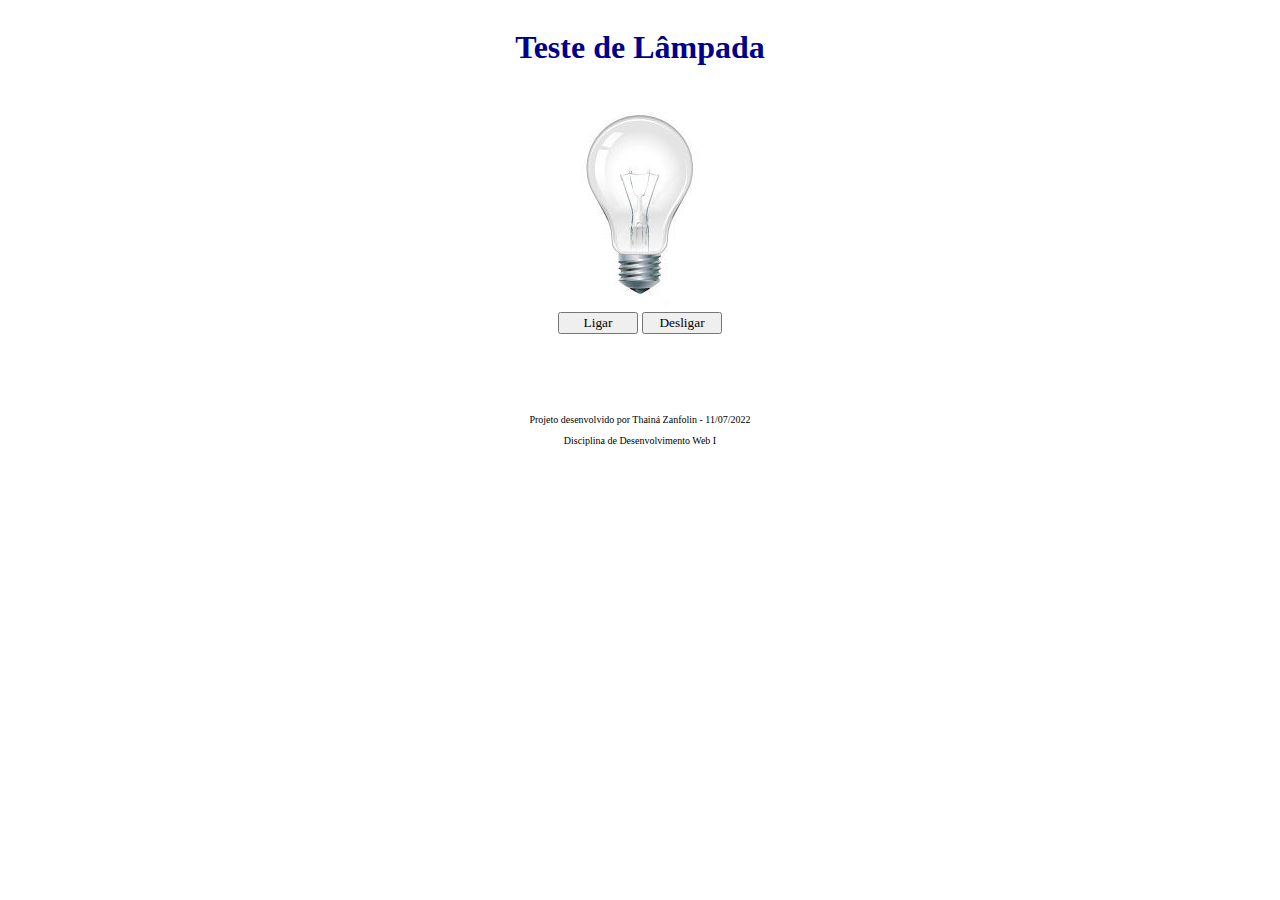
<file: 001 projeto-lampada/index.html>
<!DOCTYPE html>
<html lang="en">
<head>
    <meta charset="UTF-8">
    <meta http-equiv="X-UA-Compatible" content="IE=edge">
    <meta name="viewport" content="width=device-width, initial-scale=1.0">
    <link rel="stylesheet" href="_css/style.css">
    <title>Lâmpada</title>


</head>
<body>

    <header>
        <h1>Teste de Lâmpada</h1>
    </header>
    <main>
        <div>
            <img src="_img/desligada.jpg" alt="lâmpada desligada"  id="lamp">

        </div>
        <div>
            <button id="turnOn">Ligar</button>
            <button id="turnOff">Desligar</button>
        </div>

    </main>
    
    <script src="_js/lampada.js"></script>
</body>

<footer>
    <p>Projeto desenvolvido por Thainá Zanfolin - 11/07/2022</p>
    <p>Disciplina de Desenvolvimento Web I</p>

</footer>
</html>
</file>
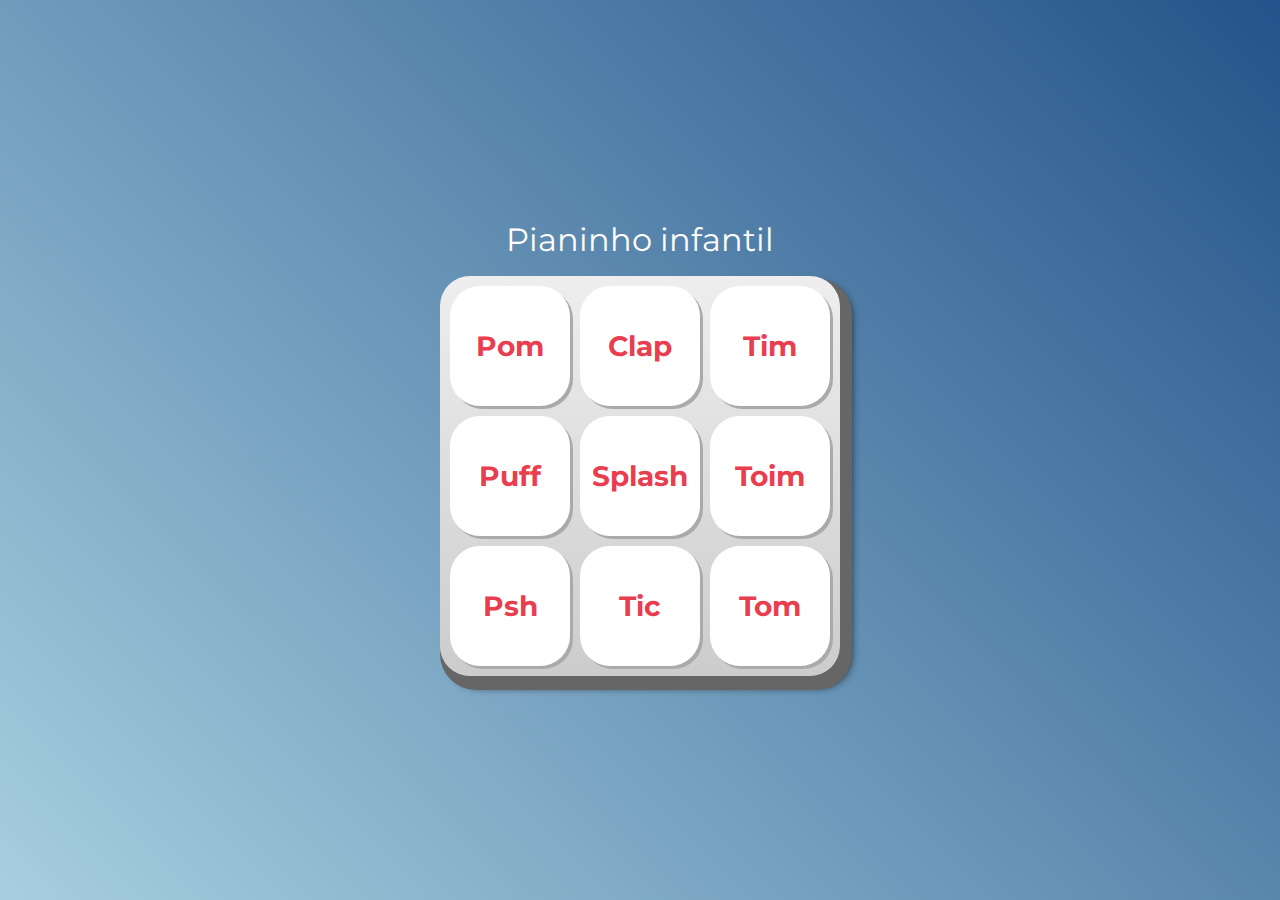
<file: 002 teclado-musical/index.html>
<!DOCTYPE html>
<html lang="pt-BR">
<head>
    <meta charset="UTF-8">
    <meta http-equiv="X-UA-Compatible" content="IE=edge">
    <meta name="viewport" content="width=device-width, initial-scale=1.0">

    <title>Pianinho - Alura</title>

    <link rel="preconnect" href="https://fonts.googleapis.com">
    <link rel="preconnect" href="https://fonts.gstatic.com" crossorigin>
    <link href="https://fonts.googleapis.com/css2?family=Montserrat:wght@500;600&display=swap" rel="stylesheet">

    <link rel="icon" type="image/png" href="images/bateria.png">
    <link rel="stylesheet" href="css/reset.css">
    <link rel="stylesheet" href="css/estilos.css">


</head>
<body>

    <h1>Pianinho infantil</h1>

    <section class="teclado">
        <button class="tecla tecla_pom">Pom</button>
        <button class="tecla tecla_clap">Clap</button>
        <button class="tecla tecla_tim">Tim</button>

        <button class="tecla tecla_puff">Puff</button>
        <button class="tecla tecla_splash">Splash</button>
        <button class="tecla tecla_toim">Toim</button>

        <button class="tecla tecla_psh">Psh</button>
        <button class="tecla tecla_tic">Tic</button>
        <button class="tecla tecla_tom">Tom</button>
    </section>

    <audio src="sounds/keyq.wav" id="som_tecla_pom"></audio>
    <audio src="sounds/keyw.wav" id="som_tecla_clap"></audio>
    <audio src="sounds/keye.wav" id="som_tecla_tim"></audio>
    <audio src="sounds/keya.wav" id="som_tecla_puff"></audio>
    <audio src="sounds/keys.wav" id="som_tecla_splash"></audio>
    <audio src="sounds/keyd.wav" id="som_tecla_toim"></audio>
    <audio src="sounds/keyz.wav" id="som_tecla_psh"></audio>
    <audio src="sounds/keyx.wav" id="som_tecla_tic"></audio>
    <audio src="sounds/keyc.wav" id="som_tecla_tom"></audio>

    <script src="main.js"></script>
</body>
</html>
</file>
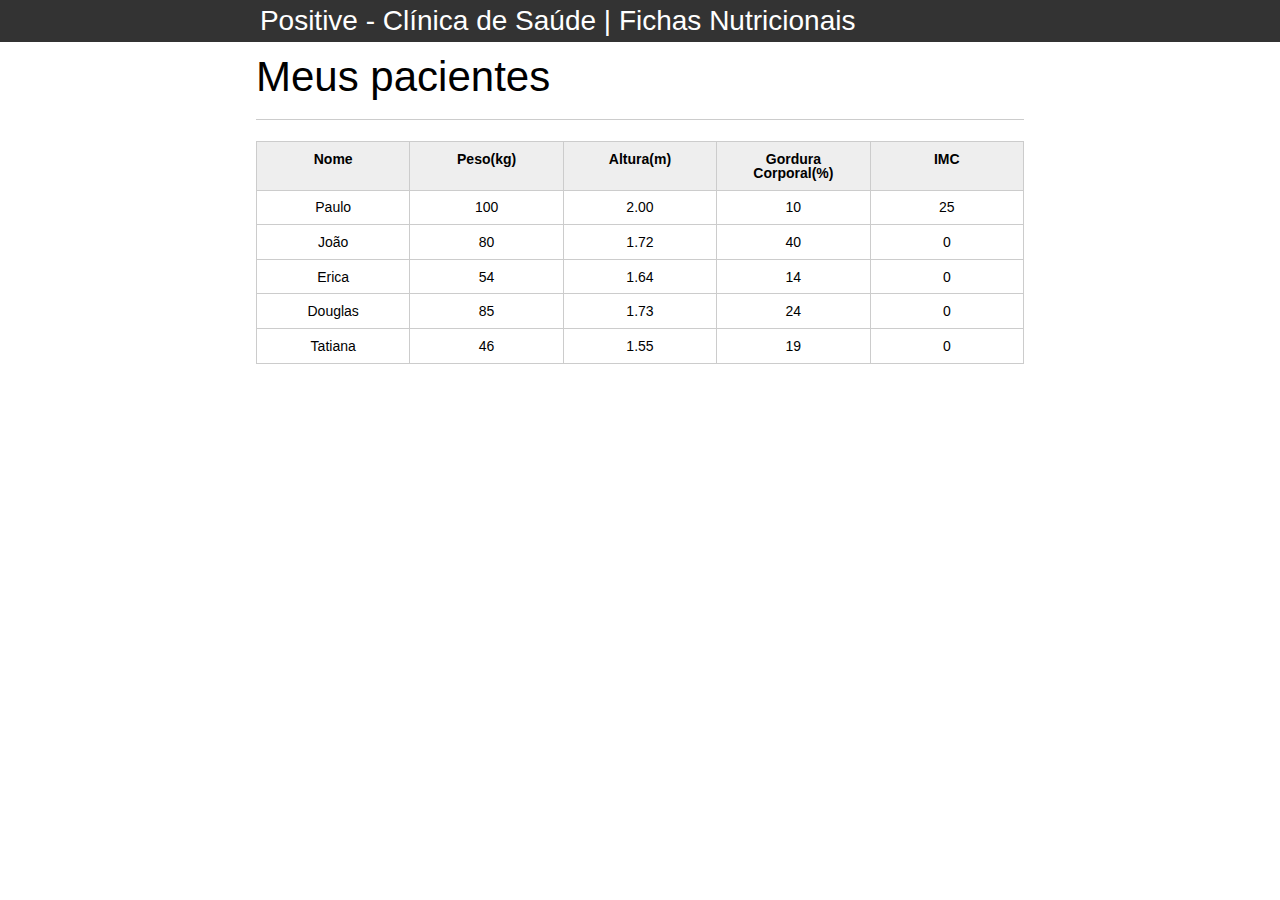
<file: 003 projeto-nutri-alura/index.html>
<!DOCTYPE html>
<html lang="pt-br">
	<head>
		<meta charset="UTF-8">
		<title>Aparecida Nutrição</title>
		<link rel="icon" href="favicon.ico" type="image/x-icon">
		<link rel="stylesheet" type="text/css" href="css/reset.css">
		<link rel="stylesheet" type="text/css" href="css/index.css">

	</head>
	<body>

		<header>
			<div class="container">
				<h1 class="titulo">Aparecida Nutrição</h1>
			</div>
		</header>
		<main>
			<section class="container">
				<h2>Meus pacientes</h2>
				<table>
					<thead>
						<tr>
							<th>Nome</th>
							<th>Peso(kg)</th>
							<th>Altura(m)</th>
							<th>Gordura Corporal(%)</th>
							<th>IMC</th>
						</tr>
					</thead>
					<tbody id="tabela-pacientes">
						<tr class="paciente" id="primeiro-paciente">
							<td class="info-nome">Paulo</td>
							<td class="info-peso">100</td>
							<td class="info-altura">2.00</td>
							<td class="info-gordura">10</td>
							<td class="info-imc">0</td>
						</tr>

						<tr class="paciente" >
							<td class="info-nome">João</td>
							<td class="info-peso">80</td>
							<td class="info-altura">1.72</td>
							<td class="info-gordura">40</td>
							<td class="info-imc">0</td>
						</tr>

						<tr class="paciente" >
							<td class="info-nome">Erica</td>
							<td class="info-peso">54</td>
							<td class="info-altura">1.64</td>
							<td class="info-gordura">14</td>
							<td class="info-imc">0</td>
						</tr>

						<tr class="paciente">
							<td class="info-nome">Douglas</td>
							<td class="info-peso">85</td>
							<td class="info-altura">1.73</td>
							<td class="info-gordura">24</td>
							<td class="info-imc">0</td>
						</tr>
						<tr class="paciente" >
							<td class="info-nome">Tatiana</td>
							<td class="info-peso">46</td>
							<td class="info-altura">1.55</td>
							<td class="info-gordura">19</td>
							<td class="info-imc">0</td>
						</tr>
					</tbody>
				</table>

			</section>
		</main>

		<script src="js/principal.js"></script>
	</body>
</html>
</file>
<file: 001 projeto-lampada/_css/style.css>
header, main{

    display: flex;
    flex-direction: column;
    text-align: center;
}

h1{
    font-family: Verdana;
    font-style: bold;
    color: darkblue;
    text-align: center;
}

button{
    width: 80px;
    font-family: Verdana;
}

footer{
    margin: 80px;
    font-family: Verdana;
    font-size: 10px;
    text-align: center;
}
</file>
<file: 002 teclado-musical/css/estilos.css>
:root {
  --cinza: #aaa;
  --vermelha: #e93d50;
  --vermelha-escura: #af303f;
  --branca: #fff;
  --luz: rgb(229, 255, 0);
}

body {
  align-items: center;
  background: linear-gradient(45deg, #a7cfdf 0%,#23538a 100%);
  display: flex;
  justify-content: center;
  flex-direction: column;
  font-family: 'Montserrat', sans-serif;
  min-height: 100vh;
}

h1 {
  color: var(--branca);
  margin-bottom: 20px;
  font-size: 2rem;
}

.teclado {
  background: linear-gradient(to bottom, #eeeeee 0%,#cccccc 100%);
  box-shadow: 6px 8px 0 6px #666, 10px 10px 10px #000;
  border-radius: 30px;
  display: grid;
  gap: 10px;
  grid-template-columns: repeat(3, 1fr);
  padding: 10px;
}

.tecla {
  background-color: var(--branca);
  border-radius: 30px;
  box-shadow: 3px 3px 0 var(--cinza);
  color: var(--vermelha);
  cursor: pointer;
  height: 120px;
  font-size: 1.75em;
  font-weight: bold;
  line-height: 120px;
  text-align: center;
  width: 120px;
}

.tecla.ativa,
.tecla:active {
  background-color: var(--vermelha);
  border: 4px solid  var(--vermelha);
  box-shadow: 3px 3px 0 var(--vermelha-escura) inset;
  color: var(--branca);
  outline: none;
}

.tecla.focus,
.tecla:focus {
  outline: none;
  box-shadow: 1px 1px 10px var(--luz);
}

.tecla.active:focus,
.tecla:active:focus {
  box-shadow: 3px 3px 0 var(--vermelha-escura) inset, 1px 1px 10px var(--luz);
}
</file>
<file: 003 projeto-nutri-alura/css/index.css>
*{
	box-sizing: border-box;
 }

body{
	font-family: "Helvetica Neue", "Helvetica", Helvetica, Arial, sans-serif;
	font-size: 14px;
}

header{
	background-color: #333;
	height: 3em;
	color: #FFF;
	margin-bottom: 1em;
}

header h1{
	font-size: 2em;
	display:inline-block;
	vertical-align:	middle;
}
header h2{
	font-size: 2em;
	display:inline-block;
	vertical-align:	middle;
}

header .container:before{
	content: '';
	display:inline-block;
	height: 100%;
	vertical-align:	middle;
}

.container{
	width: 60%;
	height: 100%;
	margin: 0 auto;
}

section{
	margin: 2em 0;
	overflow: hidden;
}

section h2{
	font-size: 3em;
	display: block;
	padding-bottom: .5em;
	border-bottom: 1px solid #ccc;
	margin-bottom: .5em;
}

table{
	width: 100%;
	margin-bottom : .5em;
    table-layout: fixed;

}

td, th {
	padding: .7em;
	margin: 0;
	border: 1px solid #ccc;
	text-align: center;
}

th{
	font-weight: bold;
	background-color: #EEE;
}

label{
	color: #555;
	display: block;
	margin-bottom: .2em;
}

.campo{
	margin: 0;
	padding-bottom: 1em;
	width: 100%;
	border: 1px solid #ccc;
	padding: .7em;
	width: 100%;
}

.campo-medio{
	display: inline-block;
	padding-right: .5em;
}

.grupo{
	width: 32%;
	display: inline-block;
	padding: 10px 0px;
}

button{
	padding: .5em 2em;
	border: 0;
	border-bottom: 3px solid;
	font-size: 1.2em;
	cursor: pointer;
	margin: 0;
	margin-top: -3px;
	color: #fff;
	background-color:#0c8cd3;
	border-color: #04324c;
	width: 20%;
    display: block;
    clear: both;
    margin: 10px 0px;

}

button:active{
	margin-top:0px;
	border: 0;
}

button[disabled=disabled], button:disabled {
    background-color: gray;
	border-color: darkgray;

}

.adicionar-paciente{
    margin-top: 30px;
}

.campo-invalido{
	border: 1px solid red;
}
</file>
